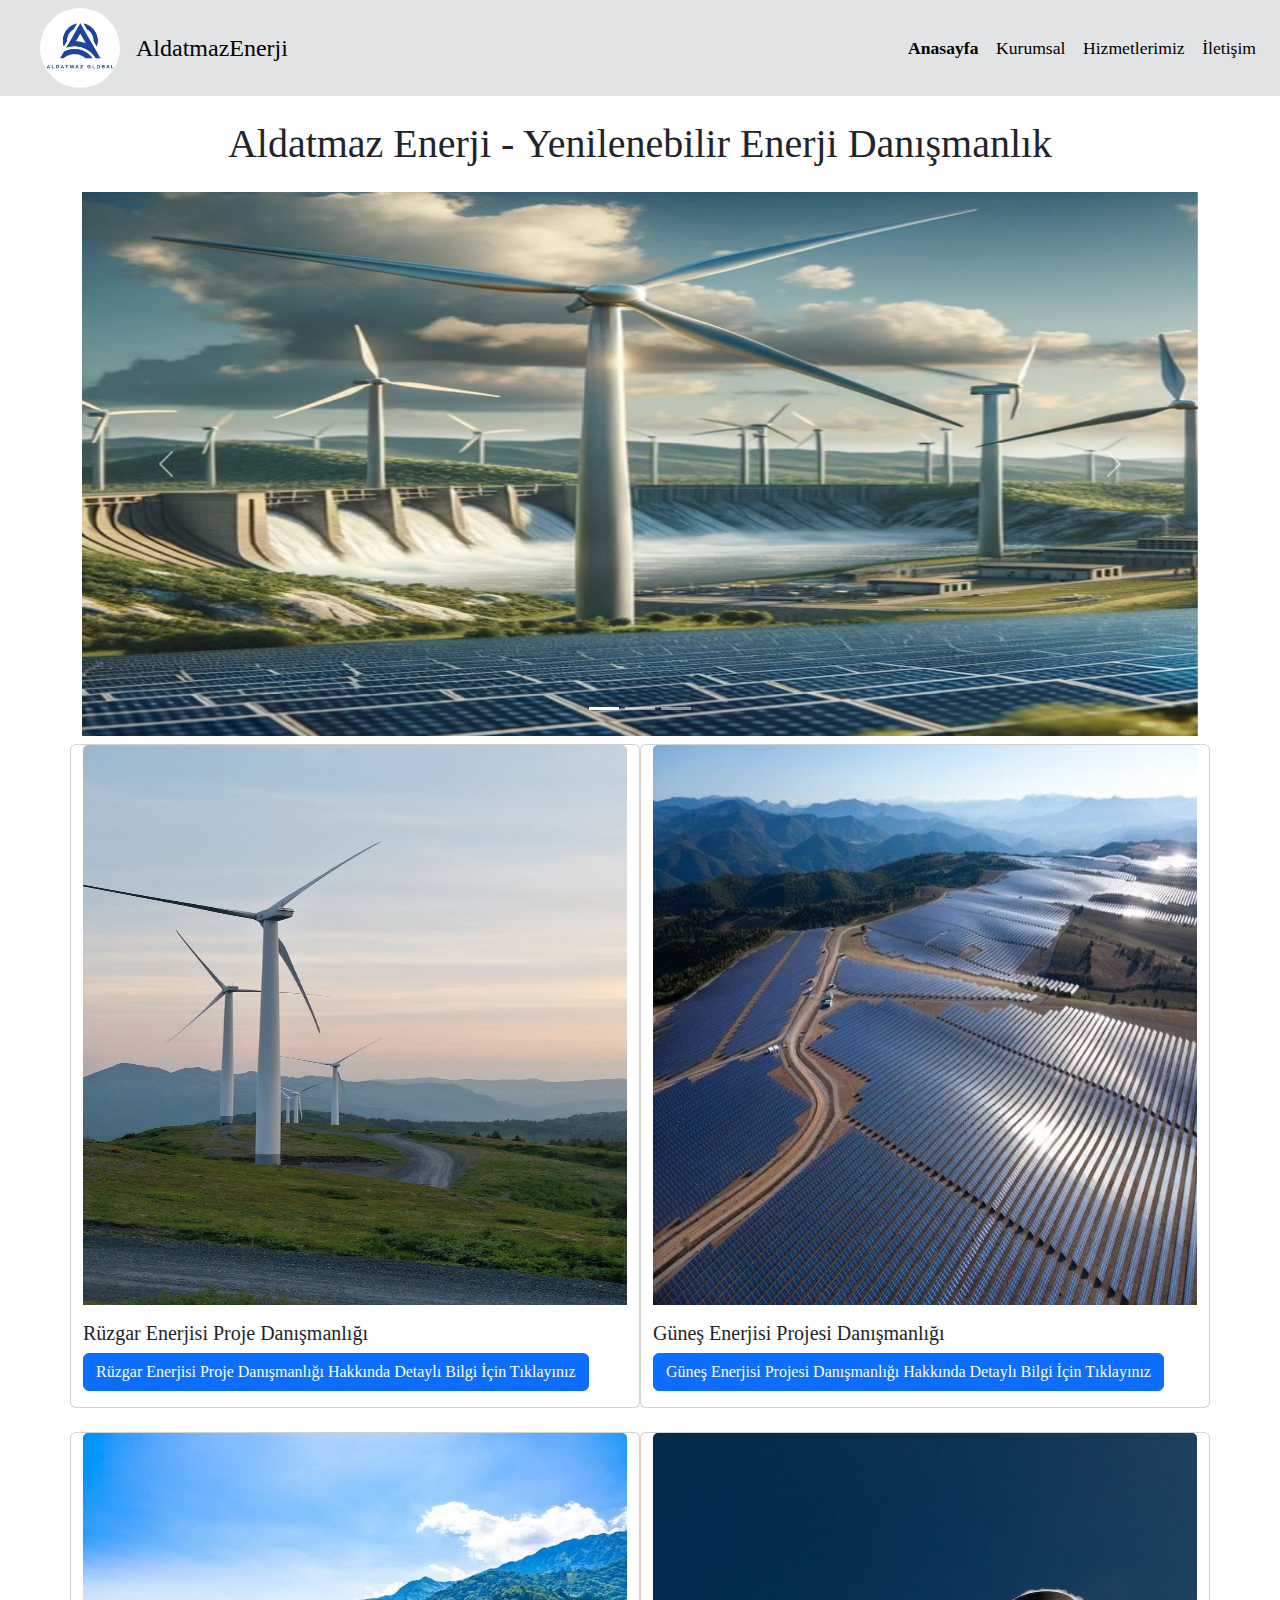
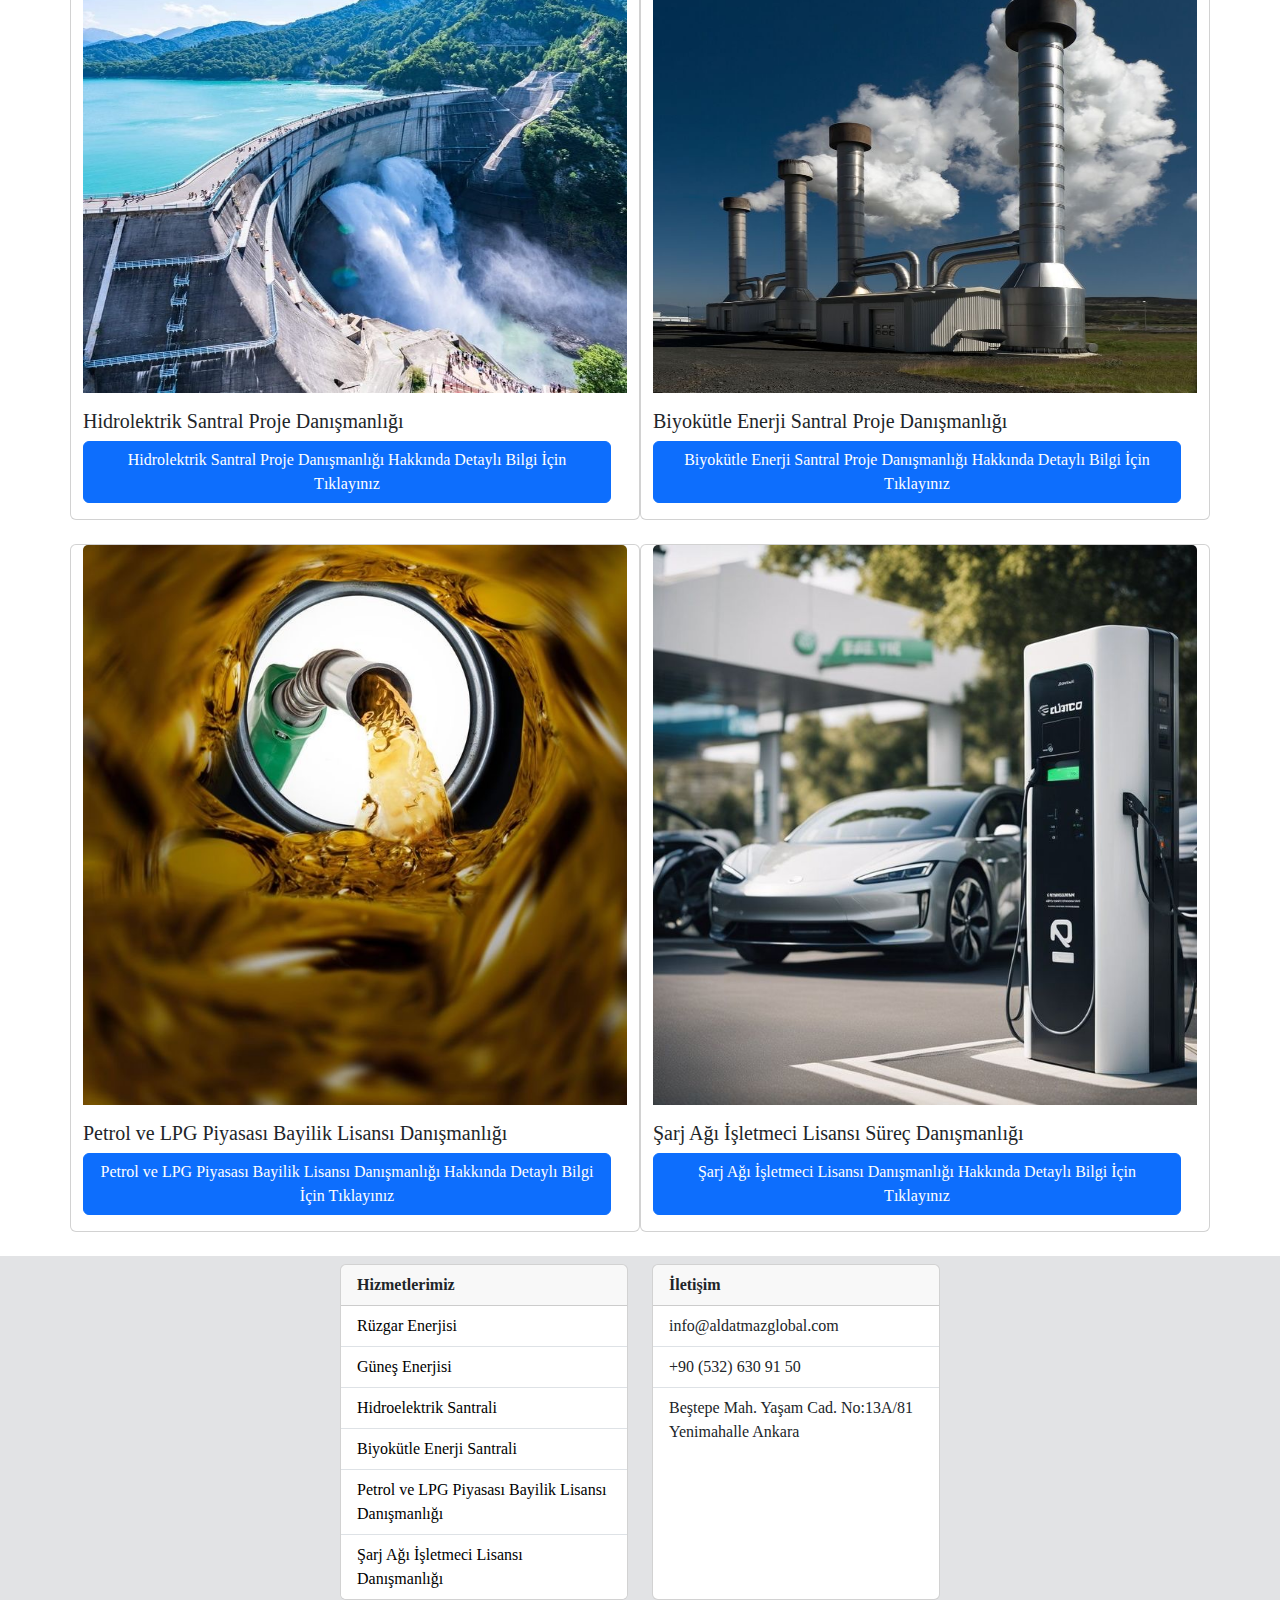
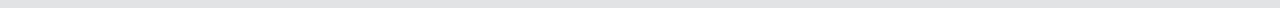
<file: index.html>
<!DOCTYPE html>
<html lang="tr">
  <head>
    <meta charset="utf-8" />
    <meta
      name="viewport"
      content="width=device-width, initial-scale=1"
    />
    <title>Aldatmaz Enerji | Yenilenebilir Enerji Çözümleri</title>
    <link
      rel="canonical"
      href="https://www.aldatmazglobal.com"
    />
    <meta
      name="description"
      content="Aldatmaz Enerji, yenilenebilir enerji danışmanlık hizmetleri: Güneş, rüzgar, biyokütle projeleri, Petrol & LPG bayilik ve şarj ağı işletmeciliği çözümleri."
    />
    <link
      rel="icon"
      type="image/x-icon"
      href="../assests/AldatmazGlobalImg/AldatmazGlobal Amblem.jpg"
    />
    <link
      href="https://cdn.jsdelivr.net/npm/bootstrap@5.3.3/dist/css/bootstrap.min.css"
      rel="stylesheet"
      integrity="sha384-QWTKZyjpPEjISv5WaRU9OFeRpok6YctnYmDr5pNlyT2bRjXh0JMhjY6hW+ALEwIH"
      crossorigin="anonymous"
    />
    <link
      href="https://fonts.googleapis.com/css2?family=Source+Serif+Pro:wght@400;700&display=swap"
      rel="stylesheet"
    />
    <link
      rel="stylesheet"
      href="shared.css"
    />
    <link
      rel="stylesheet"
      href="main.css"
    />
  </head>
  <body>
    <!-- Header Başlangıç -->
    <header class="main-header">
      <div class="toggle-brand-container">
        <div>
          <button class="toggle-button">
            <span class="toggle-button__bar"></span>
            <span class="toggle-button__bar"></span>
            <span class="toggle-button__bar"></span>
          </button>
        </div>
        <div class="brand-container">
          <a
            class=""
            href="index.html"
          >
            <img
              src="../assests/AldatmazGlobalImg/AldatmazEnerji.jpg"
              alt="Logo"
              class=""
              loading="lazy"
            />
            <span>AldatmazEnerji</span>
          </a>
        </div>
      </div>
      <nav class="main-nav">
        <ul>
          <li>
            <a href="index.html"><strong>Anasayfa</strong></a>
          </li>
          <li><a href="kurumsal/index.html">Kurumsal</a></li>
          <li><a href="hizmetlerimiz/index.html">Hizmetlerimiz</a></li>
          <li><a href="iletisim/index.html">İletişim</a></li>
        </ul>
      </nav>
    </header>
    <nav class="mobile-nav">
      <span class="mobile-nav-exit"
        ><button id="close-mobile-nav">X</button></span
      >
      <ul class="mobile-nav__items">
        <li class="mobile-nav__item">
          <a href="index.html"><strong>Anasayfa</strong></a>
        </li>
        <li class="mobile-nav__item">
          <a href="kurumsal/index.html">Kurumsal</a>
        </li>
        <li class="mobile-nav__item">
          <a href="hizmetlerimiz/index.html">Hizmetlerimiz</a>
        </li>
        <li class="mobile-nav__item">
          <a href="iletisim/index.html">İletişim</a>
        </li>
      </ul>
    </nav>
    <!-- Header Bitiş -->
    <main role="main">
      <!-- Karosel Başlangıç -->
      <section>
        <div class="container mb-2 mt-2">
          <h1>Aldatmaz Enerji - Yenilenebilir Enerji Danışmanlık</h1>
          <div class="row">
            <div class="col-sm">
              <div
                id="carouselExampleIndicators"
                class="carousel slide"
              >
                <div class="carousel-indicators">
                  <button
                    type="button"
                    data-bs-target="#carouselExampleIndicators"
                    data-bs-slide-to="0"
                    class="active"
                    aria-current="true"
                    aria-label="Slide 1"
                  ></button>
                  <button
                    type="button"
                    data-bs-target="#carouselExampleIndicators"
                    data-bs-slide-to="1"
                    aria-label="Slide 2"
                  ></button>
                  <button
                    type="button"
                    data-bs-target="#carouselExampleIndicators"
                    data-bs-slide-to="2"
                    aria-label="Slide 3"
                  ></button>
                </div>
                <div class="carousel-inner">
                  <div class="carousel-item active">
                    <img
                      src="assests/AldatmazGlobalImg/Karışık.JPG"
                      class="d-block w-100"
                      alt="..."
                      loading="lazy"
                    />
                  </div>
                  <div class="carousel-item">
                    <img
                      src="assests/AldatmazGlobalImg/Karışık1.JPG"
                      class="d-block w-100"
                      alt="..."
                      loading="lazy"
                    />
                  </div>
                  <div class="carousel-item">
                    <img
                      src="assests/AldatmazGlobalImg/Kaydırmalı(çıkarma).JPG"
                      class="d-block w-100"
                      alt="..."
                      loading="lazy"
                    />
                  </div>
                </div>
                <button
                  class="carousel-control-prev"
                  type="button"
                  data-bs-target="#carouselExampleIndicators"
                  data-bs-slide="prev"
                >
                  <span
                    class="carousel-control-prev-icon"
                    aria-hidden="true"
                  ></span>
                  <span class="visually-hidden">Previous</span>
                </button>
                <button
                  class="carousel-control-next"
                  type="button"
                  data-bs-target="#carouselExampleIndicators"
                  data-bs-slide="next"
                >
                  <span
                    class="carousel-control-next-icon"
                    aria-hidden="true"
                  ></span>
                  <span class="visually-hidden">Next</span>
                </button>
              </div>
            </div>
          </div>
        </div>
      </section>
      <!-- Karosel Bitiş -->

      <!-- Card Başlangıç-->
      <section>
        <div class="container">
          <div class="row mb-4">
            <div class="card col-sm">
              <img
                src="assests/AldatmazGlobalImg/Rüzgar1.JPG"
                class="card-img-top card-organization w-100 img-fluid"
                alt="Rüzgar Enerjisi Proje Danışmanlığı Görseli"
                loading="lazy"
              />
              <div class="card-body">
                <h5 class="card-title">Rüzgar Enerjisi Proje Danışmanlığı</h5>
                <a
                  href="hizmetlerimiz/index.html#RuzgarElec"
                  title="Rüzgar Enerjisi Proje Danışmanlığı Hakkında Detaylı Bilgi"
                  class="btn btn-primary"
                  >Rüzgar Enerjisi Proje Danışmanlığı Hakkında Detaylı Bilgi
                  İçin Tıklayınız</a
                >
              </div>
            </div>
            <div class="card col-sm">
              <div>
                <img
                  src="assests/AldatmazGlobalImg/Güneşş.jpg"
                  class="card-img-top card-organization w-100 img-fluid"
                  alt="Güneş Enerjisi Proje Danışmanlığı Görseli"
                  loading="lazy"
                />
              </div>
              <div class="card-body">
                <h5 class="card-title">Güneş Enerjisi Projesi Danışmanlığı</h5>
                <a
                  href="hizmetlerimiz/index.html#GunesElec"
                  class="btn btn-primary"
                  title="Güneş Enerjisi Proje Danışmanlığı Hakkında Detaylı Bilgi"
                  >Güneş Enerjisi Projesi Danışmanlığı Hakkında Detaylı Bilgi
                  İçin Tıklayınız</a
                >
              </div>
            </div>
          </div>
        </div>
        <div class="container">
          <div class="row mb-4">
            <div class="card col-sm">
              <img
                src="assests/AldatmazGlobalImg/Hidro3.JPG"
                class="card-img-top card-organization w-100 img-fluid"
                alt="Hidrolektrik Enerjisi Proje Danışmanlığı Görseli"
                loading="lazy"
              />
              <div class="card-body">
                <h5 class="card-title">
                  Hidrolektrik Santral Proje Danışmanlığı
                </h5>
                <a
                  href="hizmetlerimiz/index.html#HidroElec"
                  class="btn btn-primary"
                  title="Hidrolektrik Enerjisi Proje Danışmanlığı Hakkında Detaylı Bilgi"
                  >Hidrolektrik Santral Proje Danışmanlığı Hakkında Detaylı
                  Bilgi İçin Tıklayınız</a
                >
              </div>
            </div>
            <div class="card col-sm">
              <img
                src="assests/AldatmazGlobalImg/Çöp atıkları.JPG"
                class="card-img-top card-organization w-100 img-fluid"
                alt="Biyokütle Enerjisi Proje Danışmanlığı Görseli"
                loading="lazy"
              />
              <div class="card-body">
                <h5 class="card-title">
                  Biyokütle Enerji Santral Proje Danışmanlığı
                </h5>
                <a
                  href="hizmetlerimiz/index.html#BiyoElec"
                  class="btn btn-primary"
                  title="Hidrolektrik Enerjisi Proje Danışmanlığı Hakkında Detaylı Bilgi"
                  >Biyokütle Enerji Santral Proje Danışmanlığı Hakkında Detaylı
                  Bilgi İçin Tıklayınız</a
                >
              </div>
            </div>
          </div>
        </div>
        <div class="container">
          <div class="row mb-4">
            <div class="card col-sm">
              <img
                src="assests/AldatmazGlobalImg/Mazot.JPG"
                class="card-img-top card-organization w-100 img-fluid"
                alt="Petrol ve LPG Piyasası Bayilik Lisansı Danışmanlığı Görseli"
                loading="lazy"
              />
              <div class="card-body">
                <h5 class="card-title">
                  Petrol ve LPG Piyasası Bayilik Lisansı Danışmanlığı
                </h5>
                <a
                  href="hizmetlerimiz/index.html#PetroEnergy"
                  class="btn btn-primary"
                  title="Petrol ve LPG Piyasası Bayilik Lisansı Danışmanlığı Hakkında Detaylı Bilgi"
                  >Petrol ve LPG Piyasası Bayilik Lisansı Danışmanlığı Hakkında
                  Detaylı Bilgi İçin Tıklayınız</a
                >
              </div>
            </div>
            <div class="card col-sm">
              <img
                src="assests/AldatmazGlobalImg/Elektirik istasyon.jpeg"
                class="card-img-top card-organization w-100 img-fluid"
                alt="Şarj Ağı İşletmeci Lisansı Danışmanlığı Görseli"
                loading="lazy"
              />
              <div class="card-body">
                <h5 class="card-title">
                  Şarj Ağı İşletmeci Lisansı Süreç Danışmanlığı
                </h5>
                <a
                  href="hizmetlerimiz/index.html#ElecEnergy"
                  class="btn btn-primary"
                  title="Şarj Ağı İşletmeci Lisansı Danışmanlığı Hakkında Detaylı Bilgi"
                  >Şarj Ağı İşletmeci Lisansı Danışmanlığı Hakkında Detaylı
                  Bilgi İçin Tıklayınız</a
                >
              </div>
            </div>
          </div>
        </div>
      </section>
    </main>

    <footer class="bg-secondary-subtle">
      <div
        class="container d-flex justify-content-center align-items-center pb-2 pt-2"
      >
        <div class="row justify-content-center">
          <div class="col-sm d-flex justify-content-center">
            <div
              class="card"
              style="width: 18rem"
            >
              <div class="card-header">
                <strong>Hizmetlerimiz</strong>
              </div>
              <ul class="list-group list-group-flush">
                <li class="list-group-item">
                  <a href="hizmetlerimiz/index.html#RuzgarElec"
                    >Rüzgar Enerjisi</a
                  >
                </li>
                <li class="list-group-item">
                  <a href="hizmetlerimiz/index.html#GunesElec"
                    >Güneş Enerjisi</a
                  >
                </li>
                <li class="list-group-item">
                  <a href="hizmetlerimiz/index.html#HidroElec"
                    >Hidroelektrik Santrali</a
                  >
                </li>
                <li class="list-group-item">
                  <a href="hizmetlerimiz/index.html#BiyoElec"
                    >Biyokütle Enerji Santrali</a
                  >
                </li>
                <li class="list-group-item">
                  <a href="hizmetlerimiz/index.html#PetroEnergy"
                    >Petrol ve LPG Piyasası Bayilik Lisansı Danışmanlığı</a
                  >
                </li>
                <li class="list-group-item">
                  <a href="hizmetlerimiz/index.html#ElecEnergy"
                    >Şarj Ağı İşletmeci Lisansı Danışmanlığı</a
                  >
                </li>
              </ul>
            </div>
          </div>
          <div class="col-sm d-flex justify-content-center">
            <div
              class="card"
              style="width: 18rem"
            >
              <div class="card-header">
                <strong>İletişim</strong>
              </div>
              <ul class="list-group list-group-flush">
                <li class="list-group-item">info@aldatmazglobal.com</li>
                <li class="list-group-item">+90 (532) 630 91 50</li>
                <li class="list-group-item">
                  Beştepe Mah. Yaşam Cad. No:13A/81 Yenimahalle Ankara
                </li>
              </ul>
            </div>
          </div>
        </div>
      </div>
    </footer>

    <script
      src="https://cdn.jsdelivr.net/npm/bootstrap@5.3.3/dist/js/bootstrap.bundle.min.js"
      integrity="sha384-YvpcrYf0tY3lHB60NNkmXc5s9fDVZLESaAA55NDzOxhy9GkcIdslK1eN7N6jIeHz"
      crossorigin="anonymous"
    ></script>
    <script src="shared.js"></script>
    <script src="main.js"></script>
  </body>
</html>
</file>
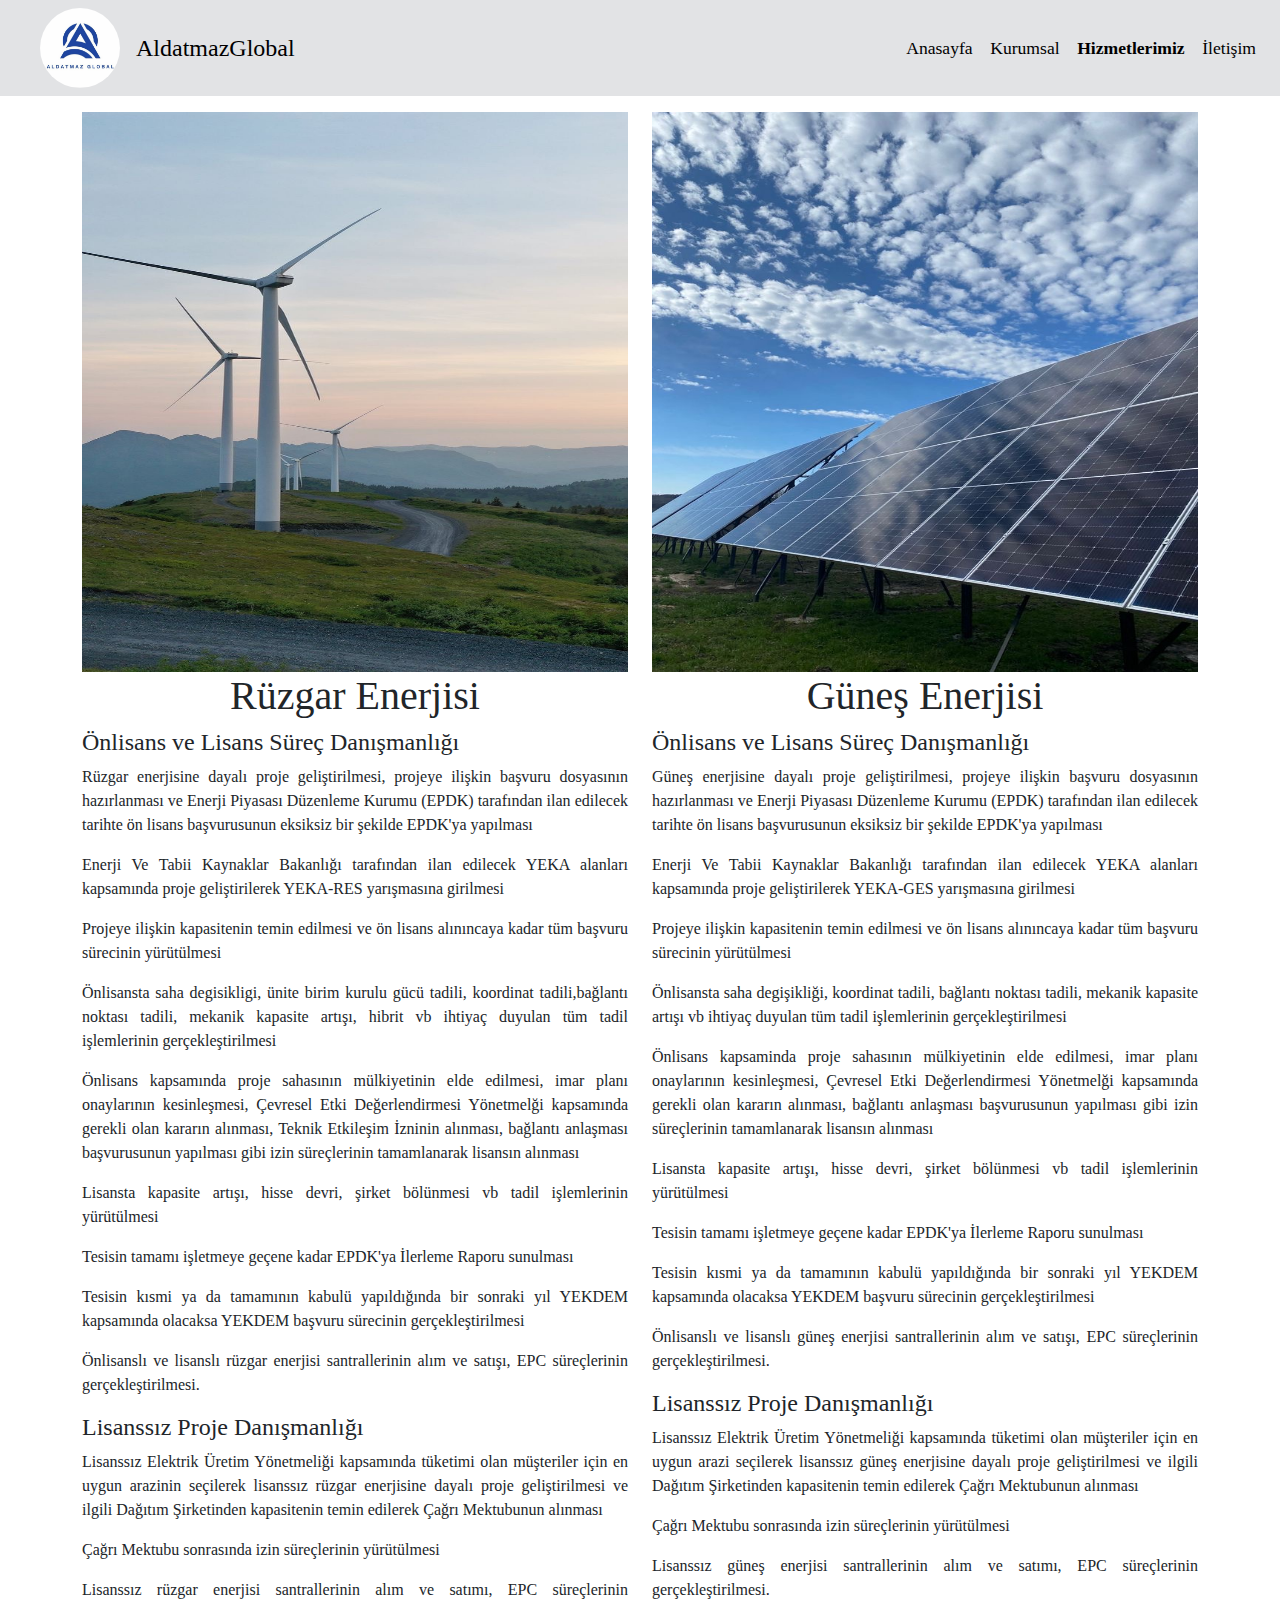
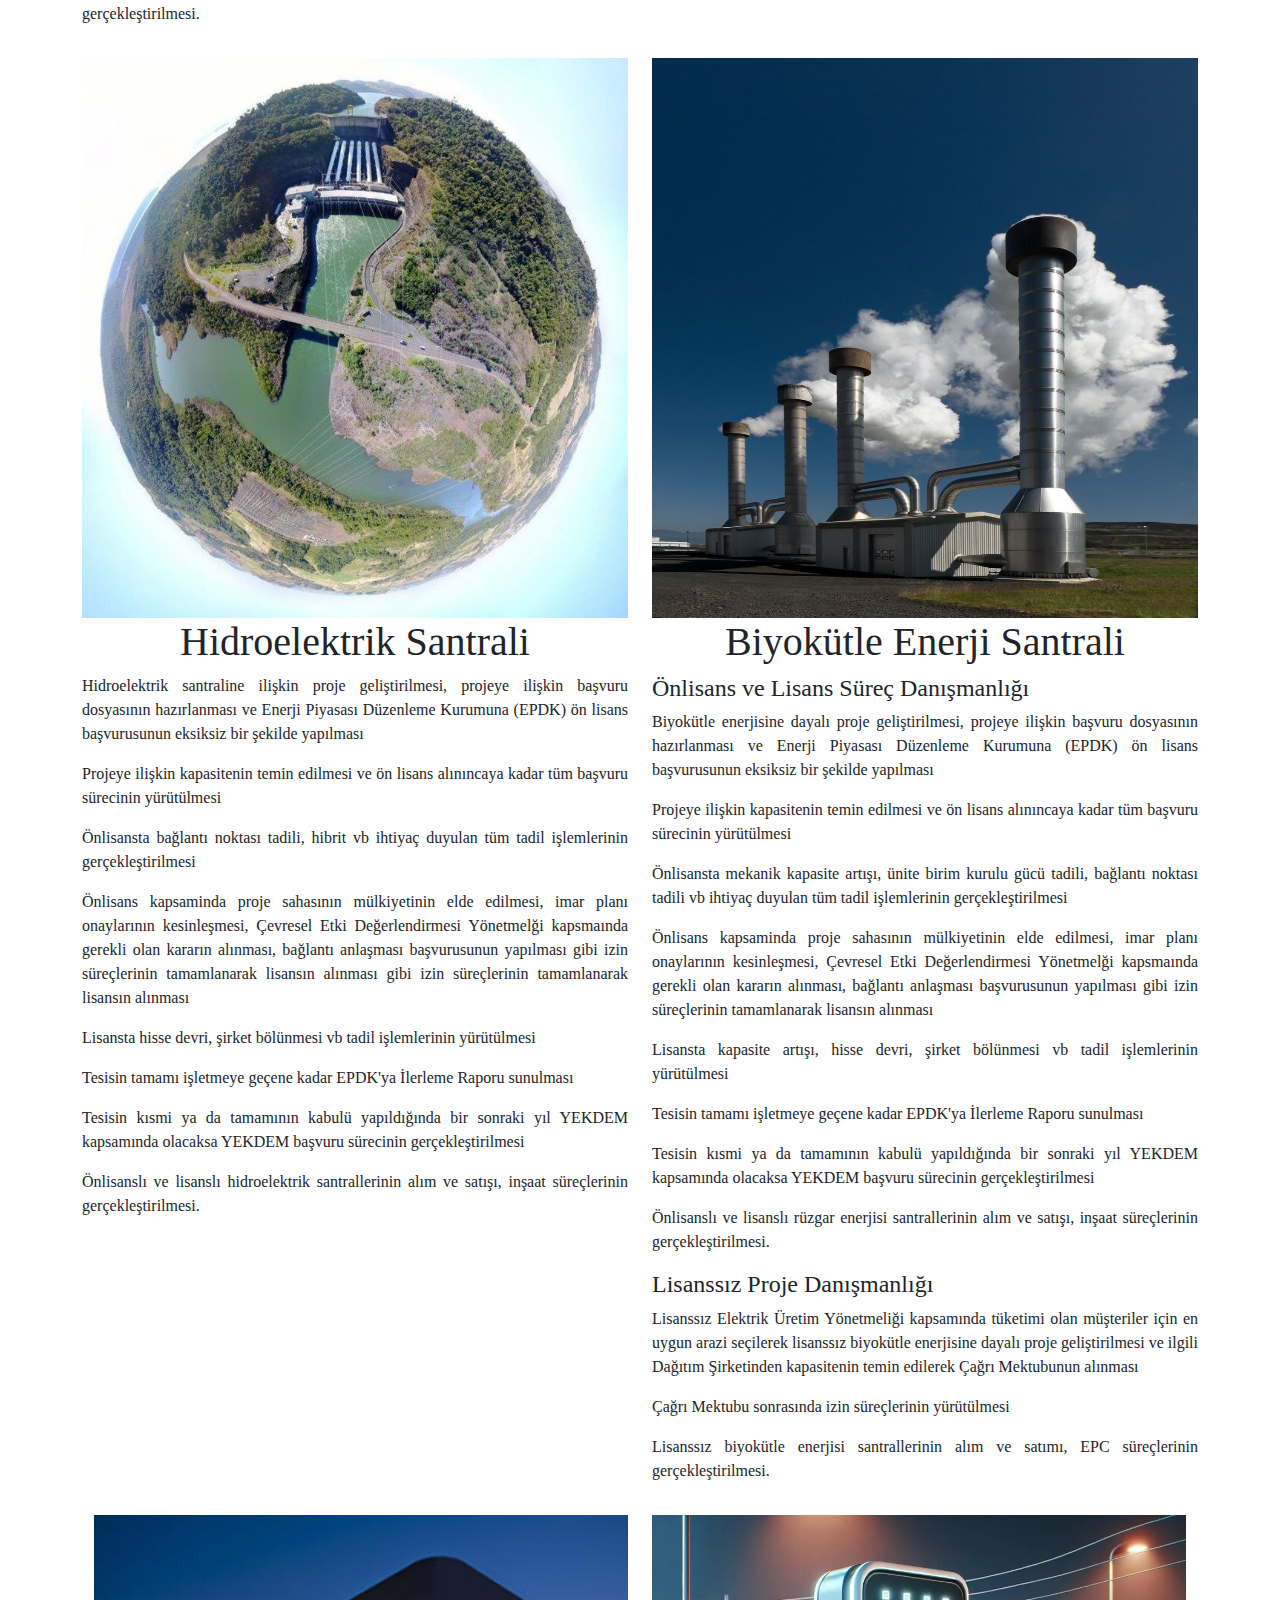
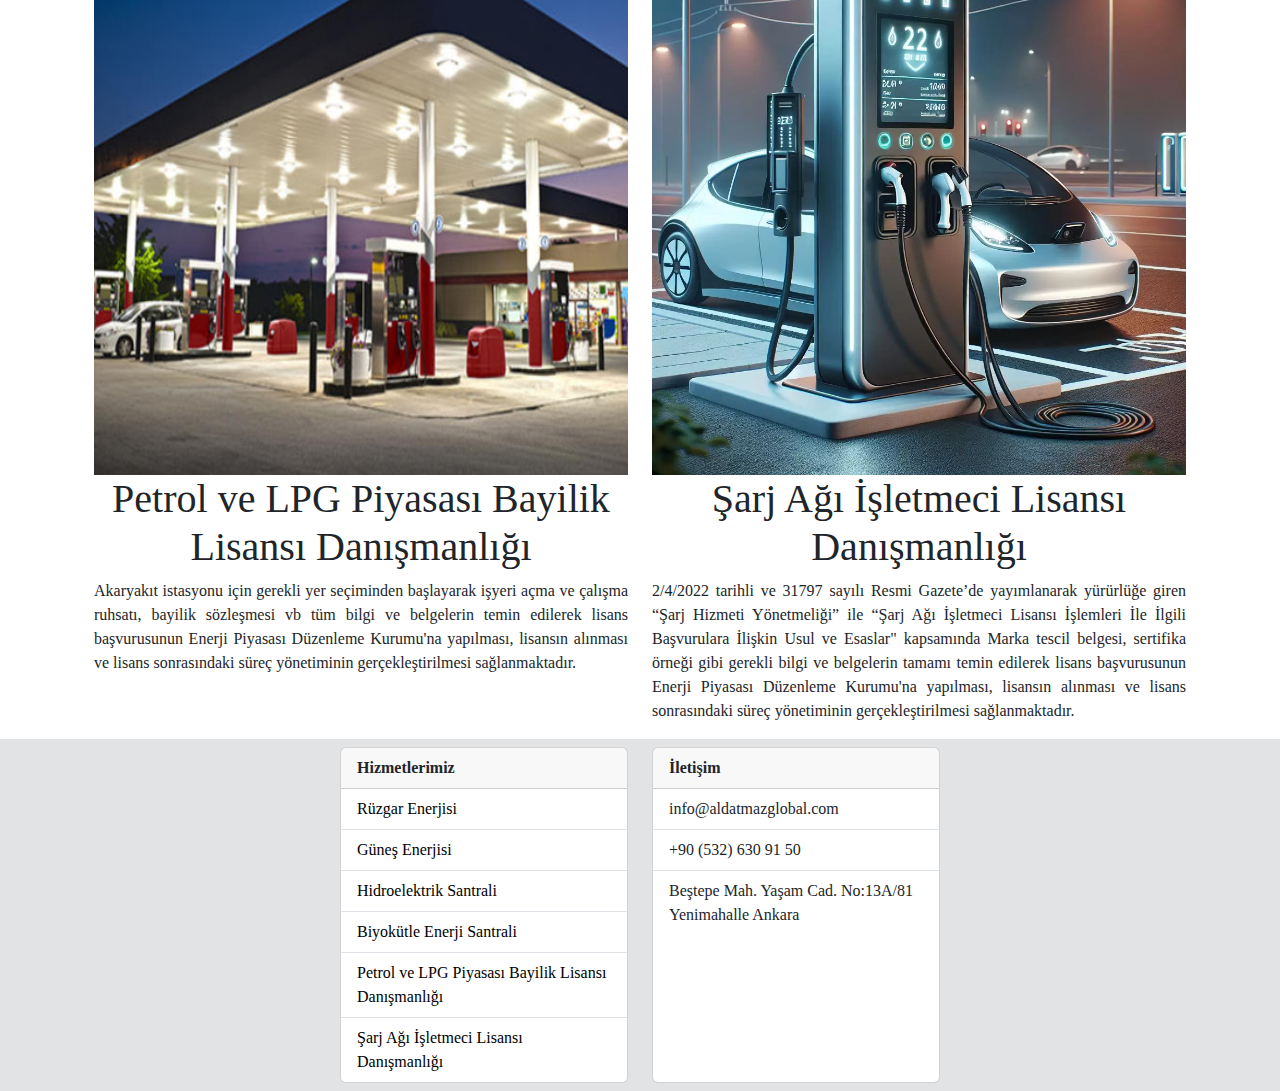
<file: hizmetlerimiz/index.html>
<!DOCTYPE html>
<html lang="tr">
  <head>
    <meta charset="utf-8" />
    <meta
      name="viewport"
      content="width=device-width, initial-scale=1"
    />
    <title>Aldatmaz Enerji | Yenilenebilir Enerji Çözümleri</title>
    <meta
      name="description"
      content="Aldatmaz Enerji olarak, rüzgar, güneş, hidroelektrik ve biyokütle enerji projeleri için önlisans, lisans, ve lisanssız danışmanlık hizmetleri sunuyoruz. Enerji projelerinizdeki tüm süreçleri uzman ekibimizle yönetin."
    />
    <link
      rel="icon"
      type="image/x-icon"
      href="../assests/AldatmazGlobalImg/AldatmazGlobal Amblem.jpg"
    />
    <link
      href="https://cdn.jsdelivr.net/npm/bootstrap@5.3.3/dist/css/bootstrap.min.css"
      rel="stylesheet"
      integrity="sha384-QWTKZyjpPEjISv5WaRU9OFeRpok6YctnYmDr5pNlyT2bRjXh0JMhjY6hW+ALEwIH"
      crossorigin="anonymous"
    />
    <link
      rel="stylesheet"
      href="../shared.css"
    />
  </head>
  <body>
    <!-- Header Başlangıç -->
    <header class="main-header">
      <div class="toggle-brand-container">
        <div>
          <button class="toggle-button">
            <span class="toggle-button__bar"></span>
            <span class="toggle-button__bar"></span>
            <span class="toggle-button__bar"></span>
          </button>
        </div>
        <div class="brand-container">
          <a
            class=""
            href="../index.html"
          >
            <img
              src="../assests/AldatmazGlobalImg/AldatmazEnerji.jpg"
              alt="Logo"
              class=""
              loading="lazy"
            />
            <span>AldatmazGlobal</span>
          </a>
        </div>
      </div>
      <nav class="main-nav">
        <ul>
          <li>
            <a href="../index.html">Anasayfa</a>
          </li>
          <li><a href="../kurumsal/index.html">Kurumsal</a></li>
          <li>
            <a href="../hizmetlerimiz/index.html"
              ><strong>Hizmetlerimiz</strong></a
            >
          </li>
          <li><a href="../iletisim/index.html">İletişim</a></li>
        </ul>
      </nav>
    </header>
    <nav class="mobile-nav">
      <span class="mobile-nav-exit"
        ><button id="close-mobile-nav">X</button></span
      >
      <ul class="mobile-nav__items">
        <li class="mobile-nav__item">
          <a href="../index.html">Anasayfa</a>
        </li>
        <li class="mobile-nav__item">
          <a href="../kurumsal/">Kurumsal</a>
        </li>
        <li class="mobile-nav__item">
          <a href="../hizmetlerimiz/"><strong>Hizmetlerimiz</strong></a>
        </li>
        <li class="mobile-nav__item">
          <a href="../iletisim/index.htmli">İletişim</a>
        </li>
      </ul>
    </nav>
    <!-- Header Bitiş -->

    <main role="main">
      <div class="container mt-3">
        <div class="row">
          <div class="container">
            <div class="row">
              <div class="col-sm-6">
                <img
                  src="../assests/AldatmazGlobalImg/Rüzgar1.JPG"
                  class="img-fluid card-organization"
                  alt="Rüzgar Enerjisi Proje Danışmanlığı Görseli"
                  id="RuzgarElec"
                  loading="lazy"
                />
                <h1 class="text-center">Rüzgar Enerjisi</h1>
                <h4>Önlisans ve Lisans Süreç Danışmanlığı</h4>
                <p>
                  Rüzgar enerjisine dayalı proje geliştirilmesi, projeye ilişkin
                  başvuru dosyasının hazırlanması ve Enerji Piyasası Düzenleme
                  Kurumu (EPDK) tarafından ilan edilecek tarihte ön lisans
                  başvurusunun eksiksiz bir şekilde EPDK'ya yapılması
                </p>
                <p>
                  Enerji Ve Tabii Kaynaklar Bakanlığı tarafından ilan edilecek
                  YEKA alanları kapsamında proje geliştirilerek YEKA-RES
                  yarışmasına girilmesi
                </p>
                <p>
                  Projeye ilişkin kapasitenin temin edilmesi ve ön lisans
                  alınıncaya kadar tüm başvuru sürecinin yürütülmesi
                </p>
                <p>
                  Önlisansta saha degisikligi, ünite birim kurulu gücü tadili,
                  koordinat tadili,bağlantı noktası tadili, mekanik kapasite
                  artışı, hibrit vb ihtiyaç duyulan tüm tadil işlemlerinin
                  gerçekleştirilmesi
                </p>
                <p>
                  Önlisans kapsamında proje sahasının mülkiyetinin elde
                  edilmesi, imar planı onaylarının kesinleşmesi, Çevresel Etki
                  Değerlendirmesi Yönetmelği kapsamında gerekli olan kararın
                  alınması, Teknik Etkileşim İzninin alınması, bağlantı
                  anlaşması başvurusunun yapılması gibi izin süreçlerinin
                  tamamlanarak lisansın alınması
                </p>
                <p>
                  Lisansta kapasite artışı, hisse devri, şirket bölünmesi vb
                  tadil işlemlerinin yürütülmesi
                </p>
                <p>
                  Tesisin tamamı işletmeye geçene kadar EPDK'ya İlerleme Raporu
                  sunulması
                </p>
                <p>
                  Tesisin kısmi ya da tamamının kabulü yapıldığında bir sonraki
                  yıl YEKDEM kapsamında olacaksa YEKDEM başvuru sürecinin
                  gerçekleştirilmesi
                </p>
                <p>
                  Önlisanslı ve lisanslı rüzgar enerjisi santrallerinin alım ve
                  satışı, EPC süreçlerinin gerçekleştirilmesi.
                </p>
                <h4>Lisanssız Proje Danışmanlığı</h4>
                <p>
                  Lisanssız Elektrik Üretim Yönetmeliği kapsamında tüketimi olan
                  müşteriler için en uygun arazinin seçilerek lisanssız rüzgar
                  enerjisine dayalı proje geliştirilmesi ve ilgili Dağıtım
                  Şirketinden kapasitenin temin edilerek Çağrı
                  Mektubunun alınması
                </p>
                <p>Çağrı Mektubu sonrasında izin süreçlerinin yürütülmesi</p>
                <p>
                  Lisanssız rüzgar enerjisi santrallerinin alım ve satımı, EPC
                  süreçlerinin gerçekleştirilmesi.
                </p>
              </div>
              <div class="col-sm-6">
                <img
                  src="../assests/AldatmazGlobalImg/Güneş.JPG"
                  class="img-fluid card-organization"
                  alt="Güneş Enerjisi Proje Danışmanlığı Görseli"
                  id="GunesElec"
                  loading="lazy"
                />
                <h1 class="text-center">Güneş Enerjisi</h1>
                <h4>Önlisans ve Lisans Süreç Danışmanlığı</h4>
                <p>
                  Güneş enerjisine dayalı proje geliştirilmesi, projeye ilişkin
                  başvuru dosyasının hazırlanması ve Enerji Piyasası Düzenleme
                  Kurumu (EPDK) tarafından ilan edilecek tarihte ön lisans
                  başvurusunun eksiksiz bir şekilde EPDK'ya yapılması
                </p>
                <p>
                  Enerji Ve Tabii Kaynaklar Bakanlığı tarafından ilan edilecek
                  YEKA alanları kapsamında proje geliştirilerek YEKA-GES
                  yarışmasına girilmesi
                </p>
                <p>
                  Projeye ilişkin kapasitenin temin edilmesi ve ön lisans
                  alınıncaya kadar tüm başvuru sürecinin yürütülmesi
                </p>
                <p>
                  Önlisansta saha degişikliği, koordinat tadili, bağlantı
                  noktası tadili, mekanik kapasite artışı vb ihtiyaç duyulan tüm
                  tadil işlemlerinin gerçekleştirilmesi
                </p>
                <p>
                  Önlisans kapsaminda proje sahasının mülkiyetinin elde
                  edilmesi, imar planı onaylarının kesinleşmesi, Çevresel Etki
                  Değerlendirmesi Yönetmelği kapsamında gerekli olan kararın
                  alınması, bağlantı anlaşması başvurusunun yapılması gibi izin
                  süreçlerinin tamamlanarak lisansın alınması
                </p>
                <p>
                  Lisansta kapasite artışı, hisse devri, şirket bölünmesi vb
                  tadil işlemlerinin yürütülmesi
                </p>
                <p>
                  Tesisin tamamı işletmeye geçene kadar EPDK'ya İlerleme Raporu
                  sunulması
                </p>
                <p>
                  Tesisin kısmi ya da tamamının kabulü yapıldığında bir sonraki
                  yıl YEKDEM kapsamında olacaksa YEKDEM başvuru sürecinin
                  gerçekleştirilmesi
                </p>
                <p>
                  Önlisanslı ve lisanslı güneş enerjisi santrallerinin alım ve
                  satışı, EPC süreçlerinin gerçekleştirilmesi.
                </p>
                <h4>Lisanssız Proje Danışmanlığı</h4>
                <p>
                  Lisanssız Elektrik Üretim Yönetmeliği kapsamında tüketimi olan
                  müşteriler için en uygun arazi seçilerek lisanssız güneş
                  enerjisine dayalı proje geliştirilmesi ve ilgili Dağıtım
                  Şirketinden kapasitenin temin edilerek Çağrı
                  Mektubunun alınması
                </p>
                <p>Çağrı Mektubu sonrasında izin süreçlerinin yürütülmesi</p>
                <p>
                  Lisanssız güneş enerjisi santrallerinin alım ve satımı, EPC
                  süreçlerinin gerçekleştirilmesi.
                </p>
              </div>
            </div>
          </div>
          <div class="container mt-3">
            <div class="row">
              <div class="col-sm-6">
                <img
                  src="../assests/AldatmazGlobalImg/Hidro.JPG"
                  class="img-fluid card-organization"
                  alt="Hidroelektrik Enerjisi Proje Danışmanlığı Görseli"
                  id="HidroElec"
                  loading="lazy"
                />
                <h1 class="text-center">Hidroelektrik Santrali</h1>
                <p>
                  Hidroelektrik santraline ilişkin proje geliştirilmesi, projeye
                  ilişkin başvuru dosyasının hazırlanması ve Enerji Piyasası
                  Düzenleme Kurumuna (EPDK) ön lisans başvurusunun eksiksiz bir
                  şekilde yapılması
                </p>
                <p>
                  Projeye ilişkin kapasitenin temin edilmesi ve ön lisans
                  alınıncaya kadar tüm başvuru sürecinin yürütülmesi
                </p>
                <p>
                  Önlisansta bağlantı noktası tadili, hibrit vb ihtiyaç duyulan
                  tüm tadil işlemlerinin gerçekleştirilmesi
                </p>
                <p>
                  Önlisans kapsaminda proje sahasının mülkiyetinin elde
                  edilmesi, imar planı onaylarının kesinleşmesi, Çevresel Etki
                  Değerlendirmesi Yönetmelği kapsmaında gerekli olan kararın
                  alınması, bağlantı anlaşması başvurusunun yapılması gibi izin
                  süreçlerinin tamamlanarak lisansın alınması gibi izin
                  süreçlerinin tamamlanarak lisansın alınması
                </p>
                <p>
                  Lisansta hisse devri, şirket bölünmesi vb tadil işlemlerinin
                  yürütülmesi
                </p>
                <p>
                  Tesisin tamamı işletmeye geçene kadar EPDK'ya İlerleme Raporu
                  sunulması
                </p>
                <p>
                  Tesisin kısmi ya da tamamının kabulü yapıldığında bir sonraki
                  yıl YEKDEM kapsamında olacaksa YEKDEM başvuru sürecinin
                  gerçekleştirilmesi
                </p>
                <p>
                  Önlisanslı ve lisanslı hidroelektrik santrallerinin alım ve
                  satışı, inşaat süreçlerinin gerçekleştirilmesi.
                </p>
              </div>
              <div class="col-sm-6">
                <img
                  src="../assests/AldatmazGlobalImg/Çöp atıkları.JPG"
                  class="img-fluid card-organization"
                  alt="Biyokütle Enerjisi Proje Danışmanlığı Görseli"
                  id="BiyoElec"
                  loading="lazy"
                />
                <h1 class="text-center">Biyokütle Enerji Santrali</h1>
                <h4>Önlisans ve Lisans Süreç Danışmanlığı</h4>
                <p>
                  Biyokütle enerjisine dayalı proje geliştirilmesi, projeye
                  ilişkin başvuru dosyasının hazırlanması ve Enerji Piyasası
                  Düzenleme Kurumuna (EPDK) ön lisans başvurusunun eksiksiz bir
                  şekilde yapılması
                </p>
                <p>
                  Projeye ilişkin kapasitenin temin edilmesi ve ön lisans
                  alınıncaya kadar tüm başvuru sürecinin yürütülmesi
                </p>
                <p>
                  Önlisansta mekanik kapasite artışı, ünite birim kurulu gücü
                  tadili, bağlantı noktası tadili vb ihtiyaç duyulan tüm tadil
                  işlemlerinin gerçekleştirilmesi
                </p>
                <p>
                  Önlisans kapsaminda proje sahasının mülkiyetinin elde
                  edilmesi, imar planı onaylarının kesinleşmesi, Çevresel Etki
                  Değerlendirmesi Yönetmelği kapsmaında gerekli olan kararın
                  alınması, bağlantı anlaşması başvurusunun yapılması gibi izin
                  süreçlerinin tamamlanarak lisansın alınması
                </p>
                <p>
                  Lisansta kapasite artışı, hisse devri, şirket bölünmesi vb
                  tadil işlemlerinin yürütülmesi
                </p>
                <p>
                  Tesisin tamamı işletmeye geçene kadar EPDK'ya İlerleme Raporu
                  sunulması
                </p>
                <p>
                  Tesisin kısmi ya da tamamının kabulü yapıldığında bir sonraki
                  yıl YEKDEM kapsamında olacaksa YEKDEM başvuru sürecinin
                  gerçekleştirilmesi
                </p>
                <p>
                  Önlisanslı ve lisanslı rüzgar enerjisi santrallerinin alım ve
                  satışı, inşaat süreçlerinin gerçekleştirilmesi.
                </p>
                <h4>Lisanssız Proje Danışmanlığı</h4>
                <p>
                  Lisanssız Elektrik Üretim Yönetmeliği kapsamında tüketimi olan
                  müşteriler için en uygun arazi seçilerek lisanssız biyokütle
                  enerjisine dayalı proje geliştirilmesi ve ilgili Dağıtım
                  Şirketinden kapasitenin temin edilerek Çağrı
                  Mektubunun alınması
                </p>
                <p>Çağrı Mektubu sonrasında izin süreçlerinin yürütülmesi</p>
                <p>
                  Lisanssız biyokütle enerjisi santrallerinin alım ve satımı,
                  EPC süreçlerinin gerçekleştirilmesi.
                </p>
              </div>
            </div>
          </div>
        </div>
        <div class="container mt-3">
          <div class="row">
            <div class="col-sm-6">
              <img
                src="../assests/AldatmazGlobalImg/Benzin-istasyonu.jpg"
                class="img-fluid card-organization"
                alt="Petrol ve LPG Piyasası Bayilik Lisansı Danışmanlığı Görseli"
                id="PetroEnergy"
                loading="lazy"
              />
              <h1 class="text-center">
                Petrol ve LPG Piyasası Bayilik Lisansı Danışmanlığı
              </h1>
              <p>
                Akaryakıt istasyonu için gerekli yer seçiminden başlayarak
                işyeri açma ve çalışma ruhsatı, bayilik sözleşmesi vb tüm bilgi
                ve belgelerin temin edilerek lisans başvurusunun Enerji Piyasası
                Düzenleme Kurumu'na yapılması, lisansın alınması ve lisans
                sonrasındaki süreç yönetiminin gerçekleştirilmesi
                sağlanmaktadır.
              </p>
            </div>
            <div class="col-sm-6">
              <img
                src="../assests/AldatmazGlobalImg/elektrikli-araba-sarj-istasyonu.webp"
                class="img-fluid card-organization"
                alt="Şarj Ağı İşletmeci Lisansı Danışmanlığı Görseli"
                id="ElecEnergy"
                loading="lazy"
              />
              <h1 class="text-center">
                Şarj Ağı İşletmeci Lisansı Danışmanlığı
              </h1>
              <p>
                2/4/2022 tarihli ve 31797 sayılı Resmi Gazete’de yayımlanarak
                yürürlüğe giren “Şarj Hizmeti Yönetmeliği” ile “Şarj Ağı
                İşletmeci Lisansı İşlemleri İle İlgili Başvurulara İlişkin Usul
                ve Esaslar" kapsamında Marka tescil belgesi, sertifika örneği
                gibi gerekli bilgi ve belgelerin tamamı temin edilerek lisans
                başvurusunun Enerji Piyasası Düzenleme Kurumu'na yapılması,
                lisansın alınması ve lisans sonrasındaki süreç yönetiminin
                gerçekleştirilmesi sağlanmaktadır.
              </p>
            </div>
          </div>
        </div>
      </div>
    </main>

    <footer class="bg-secondary-subtle">
      <div
        class="container d-flex justify-content-center align-items-center pb-2 pt-2"
      >
        <div class="row justify-content-center">
          <div class="col-sm d-flex justify-content-center">
            <div
              class="card"
              style="width: 18rem"
            >
              <div class="card-header">
                <strong>Hizmetlerimiz</strong>
              </div>
              <ul class="list-group list-group-flush">
                <li class="list-group-item">
                  <a href="#RuzgarElec">Rüzgar Enerjisi</a>
                </li>
                <li class="list-group-item">
                  <a href="#GunesElec">Güneş Enerjisi</a>
                </li>
                <li class="list-group-item">
                  <a href="#HidroElec">Hidroelektrik Santrali</a>
                </li>
                <li class="list-group-item">
                  <a href="#BiyoElec">Biyokütle Enerji Santrali</a>
                </li>
                <li class="list-group-item">
                  <a href="#PetroEnergy"
                    >Petrol ve LPG Piyasası Bayilik Lisansı Danışmanlığı</a
                  >
                </li>
                <li class="list-group-item">
                  <a href="#ElecEnergy"
                    >Şarj Ağı İşletmeci Lisansı Danışmanlığı</a
                  >
                </li>
              </ul>
            </div>
          </div>
          <div class="col-sm d-flex justify-content-center">
            <div
              class="card"
              style="width: 18rem"
            >
              <div class="card-header">
                <strong>İletişim</strong>
              </div>
              <ul class="list-group list-group-flush">
                <li class="list-group-item">info@aldatmazglobal.com</li>
                <li class="list-group-item">+90 (532) 630 91 50</li>
                <li class="list-group-item">
                  Beştepe Mah. Yaşam Cad. No:13A/81 Yenimahalle Ankara
                </li>
              </ul>
            </div>
          </div>
        </div>
      </div>
    </footer>

    <script
      src="https://cdn.jsdelivr.net/npm/bootstrap@5.3.3/dist/js/bootstrap.bundle.min.js"
      integrity="sha384-YvpcrYf0tY3lHB60NNkmXc5s9fDVZLESaAA55NDzOxhy9GkcIdslK1eN7N6jIeHz"
      crossorigin="anonymous"
    ></script>
    <script src="../shared.js"></script>
  </body>
</html>
</file>
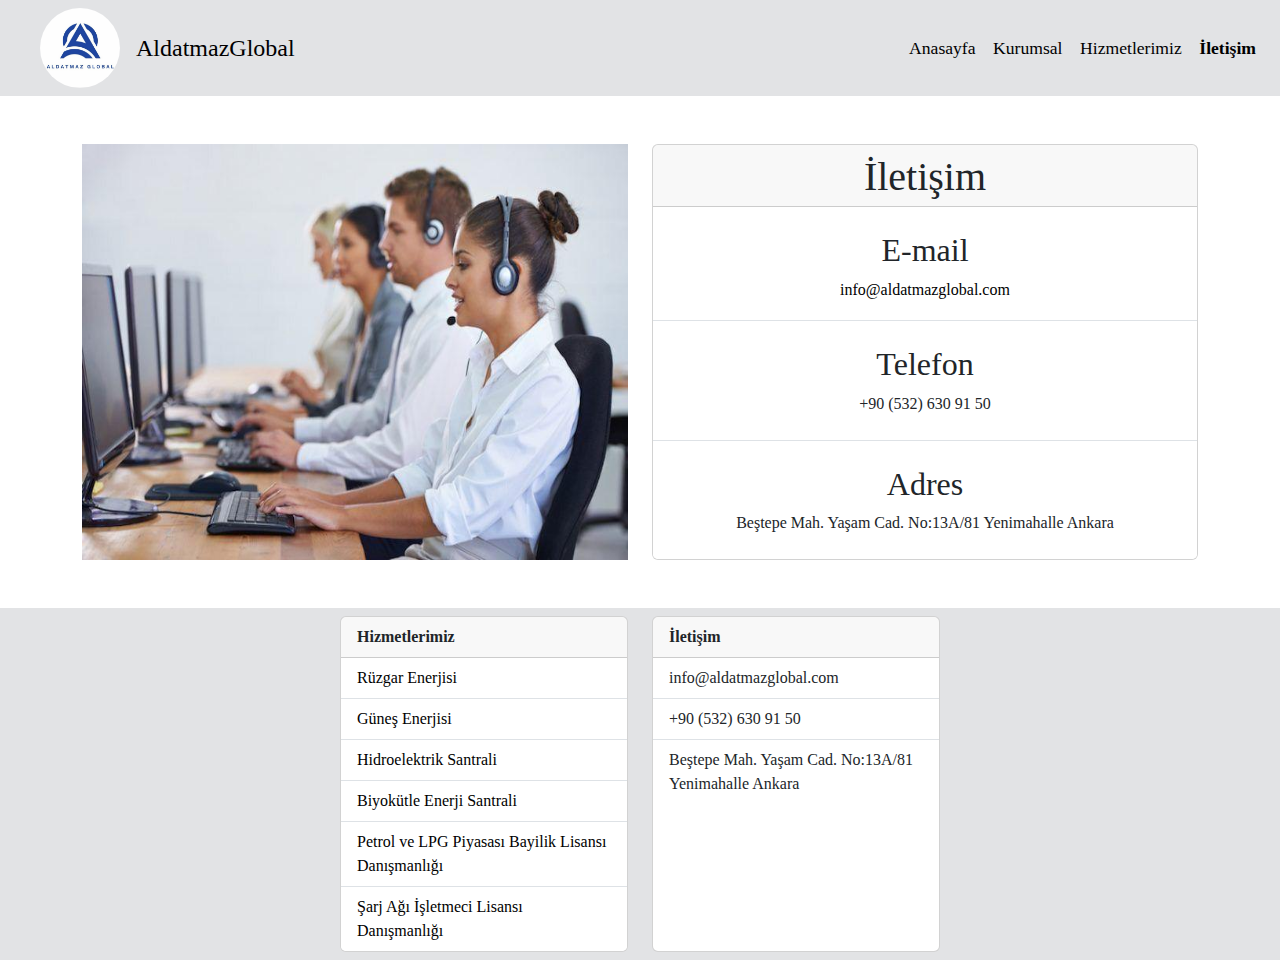
<file: iletisim/index.html>
<!DOCTYPE html>
<html lang="tr">
  <head>
    <meta charset="utf-8" />
    <meta
      name="viewport"
      content="width=device-width, initial-scale=1"
    />
    <title>Aldatmaz Enerji | Yenilenebilir Enerji Çözümleri</title>
    <link
      rel="icon"
      type="image/x-icon"
      href="../assests/AldatmazGlobalImg/AldatmazGlobal Amblem.jpg"
    />
    <link
      href="https://cdn.jsdelivr.net/npm/bootstrap@5.3.3/dist/css/bootstrap.min.css"
      rel="stylesheet"
      integrity="sha384-QWTKZyjpPEjISv5WaRU9OFeRpok6YctnYmDr5pNlyT2bRjXh0JMhjY6hW+ALEwIH"
      crossorigin="anonymous"
    />
    <link
      rel="stylesheet"
      href="../shared.css"
    />
  </head>
  <body>
    <!-- Header Başlangıç -->
    <header class="main-header">
      <div class="toggle-brand-container">
        <div>
          <button class="toggle-button">
            <span class="toggle-button__bar"></span>
            <span class="toggle-button__bar"></span>
            <span class="toggle-button__bar"></span>
          </button>
        </div>
        <div class="brand-container">
          <a
            class=""
            href="../index.html"
          >
            <img
              src="../assests/AldatmazGlobalImg/AldatmazEnerji.jpg"
              alt="Logo"
              class=""
            />
            <span>AldatmazGlobal</span>
          </a>
        </div>
      </div>
      <nav class="main-nav">
        <ul>
          <li>
            <a href="../index.html">Anasayfa</a>
          </li>
          <li><a href="../kurumsal/index.html">Kurumsal</a></li>
          <li><a href="../hizmetlerimiz/index.html">Hizmetlerimiz</a></li>
          <li>
            <a href="../iletisim/index.html"><strong>İletişim</strong></a>
          </li>
        </ul>
      </nav>
    </header>
    <nav class="mobile-nav">
      <span class="mobile-nav-exit"
        ><button id="close-mobile-nav">X</button></span
      >
      <ul class="mobile-nav__items">
        <li class="mobile-nav__item">
          <a href="../index.html">Anasayfa</a>
        </li>
        <li class="mobile-nav__item">
          <a href="../kurumsal/">Kurumsal</a>
        </li>
        <li class="mobile-nav__item">
          <a href="../hizmetlerimiz/">Hizmetlerimiz</a>
        </li>
        <li class="mobile-nav__item">
          <a href="../iletisim/index.html"><strong>İletişim</strong></a>
        </li>
      </ul>
    </nav>
    <!-- Header Bitiş -->
    <main>
      <div class="container mt-5 mb-5">
        <div class="row">
          <div class="col-sm">
            <img
              class="w-100 img-fluid"
              src="../assests/AldatmazGlobalImg/İletişim.jpg"
              alt=""
              style="height: 100%"
            />
          </div>
          <div class="col-sm">
            <div
              class="card"
              style="height: 100%"
            >
              <div
                class="card-header align-middle"
                style="height: 15%; text-align: center"
              >
                <h1>İletişim</h1>
              </div>
              <ul
                class="list-group list-group-flush"
                style="height: 90%; text-align: center"
              >
                <li
                  class="list-group-item mt-3"
                  style="height: 33%"
                >
                  <h2>E-mail</h2>
                  <a href="mailto:info@aldatmazglobal.com"
                    >info@aldatmazglobal.com</a
                  >
                </li>
                <li
                  class="list-group-item mt-3"
                  style="height: 33%"
                >
                  <h2>Telefon</h2>
                  <address style="display: inherit; text-align: center">
                    +90 (532) 630 91 50
                  </address>
                </li>
                <li
                  class="list-group-item mt-3"
                  style="height: 33%"
                >
                  <h2>Adres</h2>
                  <address>
                    Beştepe Mah. Yaşam Cad. No:13A/81 Yenimahalle Ankara
                  </address>
                </li>
              </ul>
            </div>
          </div>
        </div>
      </div>
    </main>

    <footer class="bg-secondary-subtle">
      <div
        class="container d-flex justify-content-center align-items-center pb-2 pt-2"
      >
        <div class="row justify-content-center">
          <div class="col-sm d-flex justify-content-center">
            <div
              class="card"
              style="width: 18rem"
            >
              <div class="card-header">
                <strong>Hizmetlerimiz</strong>
              </div>
              <ul class="list-group list-group-flush">
                <li class="list-group-item">
                  <a href="../hizmetlerimiz/index.html#RuzgarElec"
                    >Rüzgar Enerjisi</a
                  >
                </li>
                <li class="list-group-item">
                  <a href="../hizmetlerimiz/index.html#GunesElec"
                    >Güneş Enerjisi</a
                  >
                </li>
                <li class="list-group-item">
                  <a href="../hizmetlerimiz/index.html#HidroElec"
                    >Hidroelektrik Santrali</a
                  >
                </li>
                <li class="list-group-item">
                  <a href="../hizmetlerimiz/index.html#BiyoElec"
                    >Biyokütle Enerji Santrali</a
                  >
                </li>
                <li class="list-group-item">
                  <a href="../hizmetlerimiz/index.html#PetroEnergy"
                    >Petrol ve LPG Piyasası Bayilik Lisansı Danışmanlığı</a
                  >
                </li>
                <li class="list-group-item">
                  <a href="../hizmetlerimiz/index.html#ElecEnergy"
                    >Şarj Ağı İşletmeci Lisansı Danışmanlığı</a
                  >
                </li>
              </ul>
            </div>
          </div>
          <div class="col-sm d-flex justify-content-center">
            <div
              class="card"
              style="width: 18rem"
            >
              <div class="card-header">
                <strong>İletişim</strong>
              </div>
              <ul class="list-group list-group-flush">
                <li class="list-group-item">info@aldatmazglobal.com</li>
                <li class="list-group-item">+90 (532) 630 91 50</li>
                <li class="list-group-item">
                  Beştepe Mah. Yaşam Cad. No:13A/81 Yenimahalle Ankara
                </li>
              </ul>
            </div>
          </div>
        </div>
      </div>
    </footer>

    <script
      src="https://cdn.jsdelivr.net/npm/bootstrap@5.3.3/dist/js/bootstrap.bundle.min.js"
      integrity="sha384-YvpcrYf0tY3lHB60NNkmXc5s9fDVZLESaAA55NDzOxhy9GkcIdslK1eN7N6jIeHz"
      crossorigin="anonymous"
    ></script>
    <script src="../shared.js"></script>
  </body>
</html>
</file>
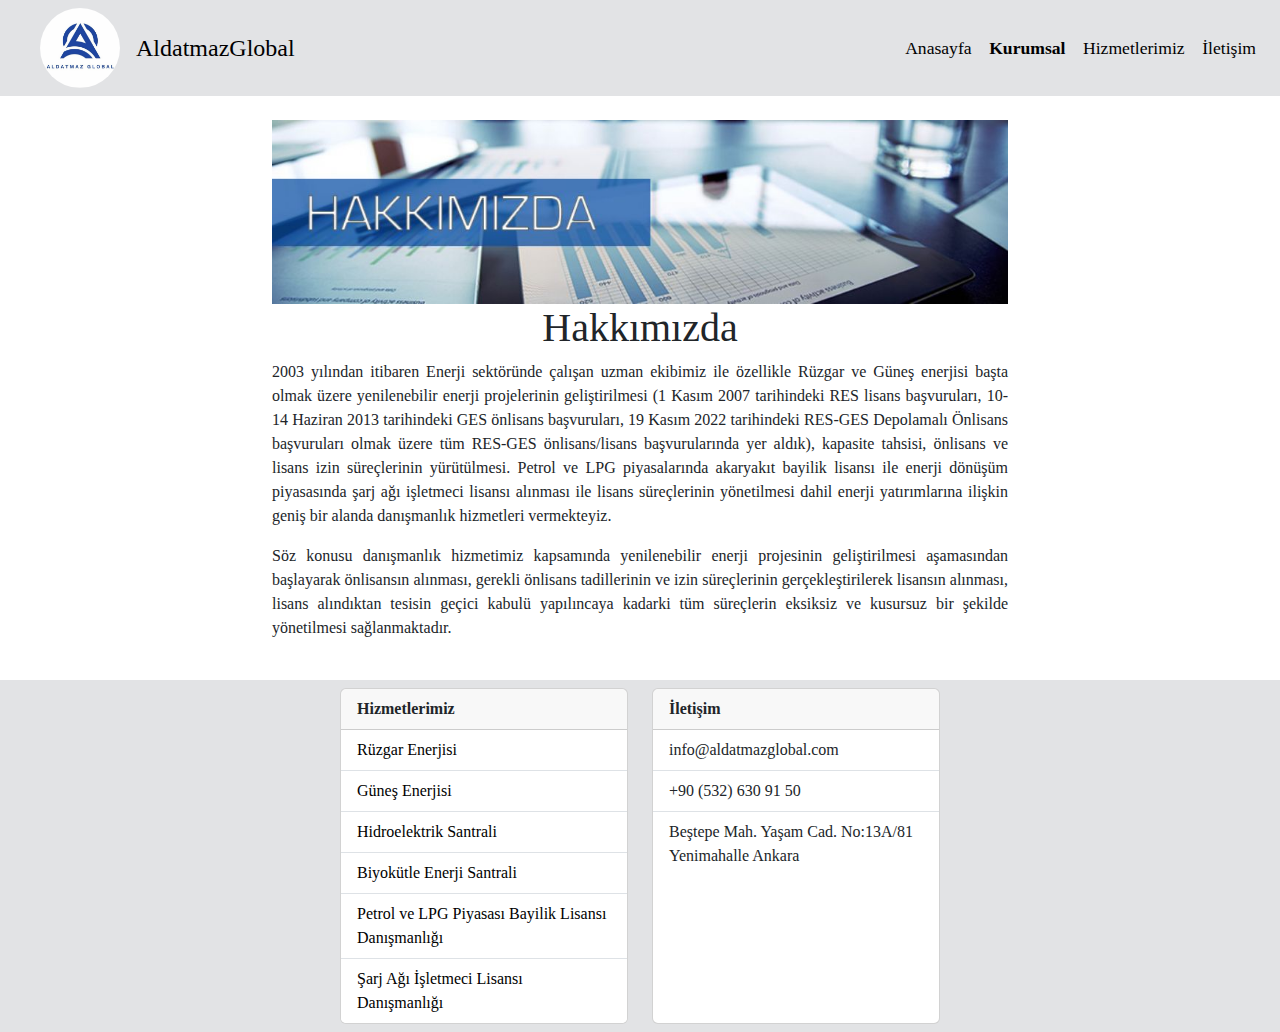
<file: kurumsal/index.html>
<!DOCTYPE html>
<html lang="tr">
  <head>
    <meta charset="utf-8" />
    <meta
      name="viewport"
      content="width=device-width, initial-scale=1"
    />
    <title>Aldatmaz Enerji | Yenilenebilir Enerji Çözümleri</title>
    <link
      rel="icon"
      type="image/x-icon"
      href="../assests/AldatmazGlobalImg/AldatmazGlobal Amblem.jpg"
    />
    <meta
      name="description"
      content="Aldatmaz Enerji, yenilenebilir enerji danışmanlık hizmetleri: Güneş, rüzgar, biyokütle projeleri, Petrol & LPG bayilik ve şarj ağı işletmeciliği çözümleri."
    />
    <link
      href="https://cdn.jsdelivr.net/npm/bootstrap@5.3.3/dist/css/bootstrap.min.css"
      rel="stylesheet"
      integrity="sha384-QWTKZyjpPEjISv5WaRU9OFeRpok6YctnYmDr5pNlyT2bRjXh0JMhjY6hW+ALEwIH"
      crossorigin="anonymous"
    />
    <link
      rel="stylesheet"
      href="../shared.css"
    />
  </head>
  <body>
    <!-- Header Başlangıç -->
    <header class="main-header">
      <div class="toggle-brand-container">
        <div>
          <button class="toggle-button">
            <span class="toggle-button__bar"></span>
            <span class="toggle-button__bar"></span>
            <span class="toggle-button__bar"></span>
          </button>
        </div>
        <div class="brand-container">
          <a
            class=""
            href="../index.html"
          >
            <img
              src="../assests/AldatmazGlobalImg/AldatmazEnerji.jpg"
              alt="Logo"
              class=""
            />
            <span>AldatmazGlobal</span>
          </a>
        </div>
      </div>
      <nav class="main-nav">
        <ul>
          <li>
            <a href="../index.html">Anasayfa</a>
          </li>
          <li>
            <a href="../kurumsal/index.html"><strong>Kurumsal</strong></a>
          </li>
          <li><a href="../hizmetlerimiz/index.html">Hizmetlerimiz</a></li>
          <li><a href="../iletisim/index.html">İletişim</a></li>
        </ul>
      </nav>
    </header>
    <nav class="mobile-nav">
      <span class="mobile-nav-exit"
        ><button id="close-mobile-nav">X</button></span
      >
      <ul class="mobile-nav__items">
        <li class="mobile-nav__item">
          <a href="../index.html">Anasayfa</a>
        </li>
        <li class="mobile-nav__item">
          <a href="../kurumsal/"><strong>Kurumsal</strong></a>
        </li>
        <li class="mobile-nav__item">
          <a href="../hizmetlerimiz/">Hizmetlerimiz</a>
        </li>
        <li class="mobile-nav__item">
          <a href="../iletisim/index.html">İletişim</a>
        </li>
      </ul>
    </nav>
    <!-- Header Bitiş -->
    <main>
      <div class="container mt-4 mb-4">
        <div class="row">
          <div class="col-sm-8 offset-md-2">
            <img
              src="../assests/AldatmazGlobalImg/Hakkımızda.png"
              alt="Aldatmaz Global Hakkımızda Görseli"
              class="w-100 img-fluid"
              style="height: auto"
              loading="lazy"
            />
            <h1 class="text-center">Hakkımızda</h1>
            <p>
              2003 yılından itibaren Enerji sektöründe çalışan uzman ekibimiz
              ile özellikle Rüzgar ve Güneş enerjisi başta olmak üzere
              yenilenebilir enerji projelerinin geliştirilmesi (1 Kasım 2007
              tarihindeki RES lisans başvuruları, 10-14 Haziran 2013 tarihindeki
              GES önlisans başvuruları, 19 Kasım 2022 tarihindeki RES-GES
              Depolamalı Önlisans başvuruları olmak üzere tüm RES-GES
              önlisans/lisans başvurularında yer aldık), kapasite tahsisi,
              önlisans ve lisans izin süreçlerinin yürütülmesi. Petrol ve LPG
              piyasalarında akaryakıt bayilik lisansı ile enerji dönüşüm
              piyasasında şarj ağı işletmeci lisansı alınması ile lisans
              süreçlerinin yönetilmesi dahil enerji yatırımlarına ilişkin geniş
              bir alanda danışmanlık hizmetleri vermekteyiz.
            </p>
            <p>
              Söz konusu danışmanlık hizmetimiz kapsamında yenilenebilir enerji
              projesinin geliştirilmesi aşamasından başlayarak önlisansın
              alınması, gerekli önlisans tadillerinin ve izin süreçlerinin
              gerçekleştirilerek lisansın alınması, lisans alındıktan tesisin
              geçici kabulü yapılıncaya kadarki tüm süreçlerin eksiksiz ve
              kusursuz bir şekilde yönetilmesi sağlanmaktadır.
            </p>
          </div>
        </div>
      </div>
    </main>

    <footer class="bg-secondary-subtle">
      <div
        class="container d-flex justify-content-center align-items-center pb-2 pt-2"
      >
        <div class="row justify-content-center">
          <div class="col-sm d-flex justify-content-center">
            <div
              class="card"
              style="width: 18rem"
            >
              <div class="card-header">
                <strong>Hizmetlerimiz</strong>
              </div>
              <ul class="list-group list-group-flush">
                <li class="list-group-item">
                  <a href="../hizmetlerimiz/index.html#RuzgarElec"
                    >Rüzgar Enerjisi</a
                  >
                </li>
                <li class="list-group-item">
                  <a href="../hizmetlerimiz/index.html#GunesElec"
                    >Güneş Enerjisi</a
                  >
                </li>
                <li class="list-group-item">
                  <a href="../hizmetlerimiz/index.html#HidroElec"
                    >Hidroelektrik Santrali</a
                  >
                </li>
                <li class="list-group-item">
                  <a href="../hizmetlerimiz/index.html#BiyoElec"
                    >Biyokütle Enerji Santrali</a
                  >
                </li>
                <li class="list-group-item">
                  <a href="../hizmetlerimiz/index.html#PetroEnergy"
                    >Petrol ve LPG Piyasası Bayilik Lisansı Danışmanlığı</a
                  >
                </li>
                <li class="list-group-item">
                  <a href="../hizmetlerimiz/index.html#ElecEnergy"
                    >Şarj Ağı İşletmeci Lisansı Danışmanlığı</a
                  >
                </li>
              </ul>
            </div>
          </div>
          <div class="col-sm d-flex justify-content-center">
            <div
              class="card"
              style="width: 18rem"
            >
              <div class="card-header">
                <strong>İletişim</strong>
              </div>
              <ul class="list-group list-group-flush">
                <li class="list-group-item">info@aldatmazglobal.com</li>
                <li class="list-group-item">+90 (532) 630 91 50</li>
                <li class="list-group-item">
                  Beştepe Mah. Yaşam Cad. No:13A/81 Yenimahalle Ankara
                </li>
              </ul>
            </div>
          </div>
        </div>
      </div>
    </footer>

    <script
      src="https://cdn.jsdelivr.net/npm/bootstrap@5.3.3/dist/js/bootstrap.bundle.min.js"
      integrity="sha384-YvpcrYf0tY3lHB60NNkmXc5s9fDVZLESaAA55NDzOxhy9GkcIdslK1eN7N6jIeHz"
      crossorigin="anonymous"
    ></script>
    <script src="../shared.js"></script>
  </body>
</html>
</file>
<file: shared.css>
* {
  font-family: source-serif-pro, Georgia, Cambria, "Times New Roman", Times, serif;
  box-sizing: border-box;
  padding: 0;
  margin: 0;
}

body {
  overflow-x: hidden;
}

.card-organization {
  height: 35rem;
  width: 100%;
}


p {
  text-align: justify;
}

ul {
  list-style-type: none;
}

a {
  text-decoration: none;
  color: black;
}

.toggle-button {
  display: none;
  width: 3rem;
  background: transparent;
  border: none;
  cursor: pointer;
  padding-top: 0;
  padding-bottom: 0;
  vertical-align: middle;
}

.toggle-button:focus {
  outline: none;
}

.toggle-button__bar {
  width: 100%;
  height: 0.2rem;
  background: black;
  display: block;
  margin: 0.6rem 0;
}

.main-header {
  width: 100%;
  display: flex;
  justify-content: space-between;
  align-items: center;
  background-color: rgb(226, 227, 229);
  height: 6rem;
  padding: 0 1.5rem;
  font-family: source-serif-pro, Georgia, Cambria, "Times New Roman", Times, serif;
}

.main-header a {
  color: black;
  text-decoration: none;
}


.brand-container a,
.toggle-brand-container {
  display: flex;
  justify-content: space-between;
  align-items: center;
  gap: 1rem;
  font-size: 1.5rem;
}

.brand-container img {
  width: 5rem;
  height: 5rem;
  border-radius: 50%;
}

.main-nav ul {
  display: flex;
  justify-content: space-between;
  align-items: center;
  list-style: none;
  gap: 1.1rem;
  font-size: 1.1rem;
  line-height: 26.4px;
  margin-bottom: 0;
}

.mobile-nav {
  display: none;
  position: absolute;
  top: 0;
  left: 0;
  z-index: 100;
  height: 100vh;
  width: 70%;
  background-color: rgb(226, 227, 229);
  font-family: source-serif-pro, Georgia, Cambria, "Times New Roman", Times, serif;
  font-size: 1.5rem;
}

.mobile-nav ul {
  list-style: none;
}

.mobile-nav a {
  color: black;
  text-decoration: none;
}

.mobile-nav-exit {
  position: absolute;
  top: 10%;
  right: 10%;
  cursor: pointer;
}

.mobile-nav-exit button {
  background-color: rgb(226, 227, 229);
  border: none;
  width: 2rem;
  height: 2rem;
  font-size: 1.5rem;
  font-weight: bold;
  cursor: pointer;
}

.flex-open {
  display: flex !important;
}

@media (max-width: 40rem) {
  .mobile-nav {
    flex-direction: column;
    align-items: center;
    justify-content: center;
  }

  .mobile-nav li {
    padding-bottom: 1rem;
  }

  .main-nav {
    display: none;
  }

  .toggle-button {
    display: block;
  }
}
</file>
<file: main.css>
.carousel-item>img {
  height: 34rem;
}

.nav-link:hover {
  color: red;
}

.card-title,
.btn-primary {
  margin-left: -1rem;
}

h1 {
  margin: 1.5rem;
  text-align: center;
}
</file>
